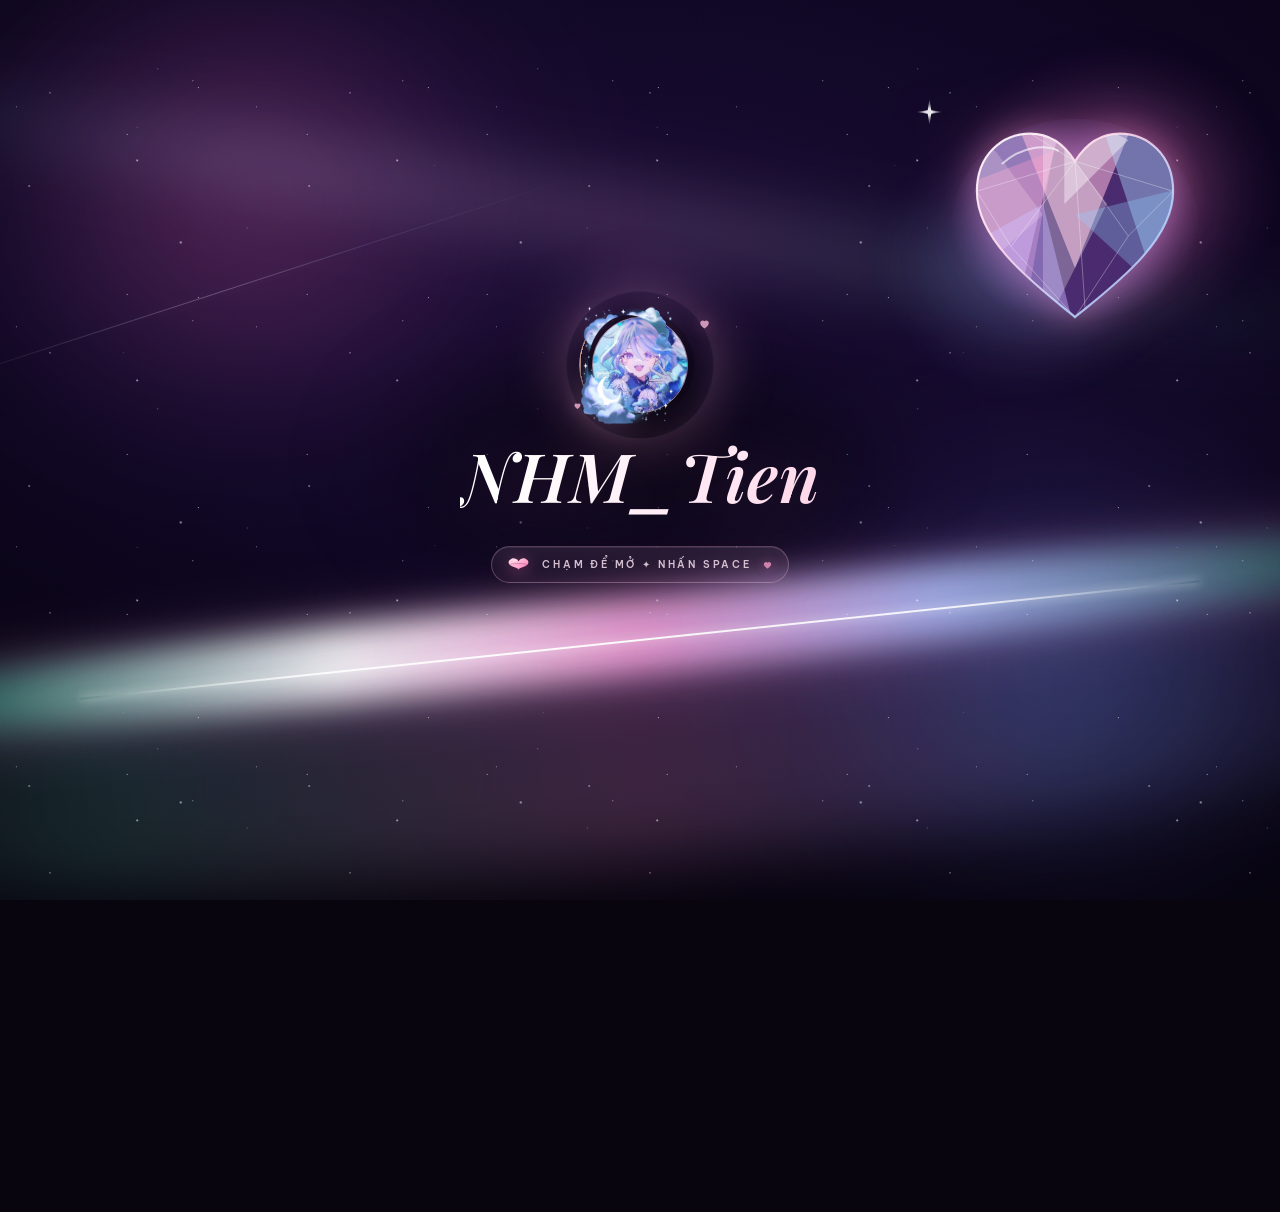
<file: index.html>
<!doctype html>
<html lang="vi">
<head>
  <meta charset="utf-8">
  <meta name="viewport" content="width=device-width, initial-scale=1">
  <title>NHM_Tien ✦ @steph.py</title>
  <meta name="description" content="Hồ sơ cá nhân của NHM_Tien (steph.py) — Discord, TikTok, âm nhạc.">
  <meta name="theme-color" content="#0b0714">
  <meta name="color-scheme" content="dark">
  <meta property="og:type" content="profile">
  <meta property="og:title" content="NHM_Tien ✦ @steph.py">
  <meta property="og:description" content="Im from Việt Nam ✦ Furina main ✦ Honkai: Star Rail">
  <meta property="og:image" content="https://cdn.discordapp.com/banners/1155329135414087700/fb4350fa2532874ffd6b3ccc72c51ac2.png?size=1024">
  <meta name="twitter:card" content="summary_large_image">
  <link rel="icon" href="assets/img/favicon.svg" type="image/svg+xml">
  <link rel="preconnect" href="https://fonts.googleapis.com">
  <link rel="preconnect" href="https://fonts.gstatic.com" crossorigin>
  <link rel="preconnect" href="https://japi.rest" crossorigin>
  <link rel="preconnect" href="https://api.lanyard.rest" crossorigin>
  <link rel="preconnect" href="https://abacus.jasoncameron.dev" crossorigin>
  <link rel="preconnect" href="https://cdn.discordapp.com" crossorigin>
  <link rel="preconnect" href="https://i.ytimg.com" crossorigin>
  <link href="https://fonts.googleapis.com/css2?family=Be+Vietnam+Pro:wght@300;400;500;600;700&family=Playfair+Display:ital,wght@1,500;1,600&display=swap" rel="stylesheet">
  <link rel="stylesheet" href="assets/css/style.css?v=28">
</head>
<body>

  <!-- ornament source -->
  <svg aria-hidden="true" style="position:absolute;width:0;height:0;overflow:hidden">
    <defs>
      <linearGradient id="ornGrad" x1="0" y1="0" x2="1" y2="1">
        <stop offset="0" stop-color="#ffe3f1"/>
        <stop offset=".55" stop-color="#d9c6ff"/>
        <stop offset="1" stop-color="#9fd3ff"/>
      </linearGradient>
      <filter id="ornGlow" x="-60%" y="-60%" width="220%" height="220%">
        <feGaussianBlur stdDeviation="2.2" result="b"/>
        <feMerge><feMergeNode in="b"/><feMergeNode in="SourceGraphic"/></feMerge>
      </filter>
      <g id="rosette">
        <path d="M0-7 C-18-14 -22-40 0-52 C22-40 18-14 0-7 Z"/>
        <path d="M0-7 C-18-14 -22-40 0-52 C22-40 18-14 0-7 Z" transform="rotate(72)"/>
        <path d="M0-7 C-18-14 -22-40 0-52 C22-40 18-14 0-7 Z" transform="rotate(144)"/>
        <path d="M0-7 C-18-14 -22-40 0-52 C22-40 18-14 0-7 Z" transform="rotate(216)"/>
        <path d="M0-7 C-18-14 -22-40 0-52 C22-40 18-14 0-7 Z" transform="rotate(288)"/>
        <g opacity=".85">
          <path d="M0-5 C-12-10 -14-28 0-36 C14-28 12-10 0-5 Z" transform="rotate(36)"/>
          <path d="M0-5 C-12-10 -14-28 0-36 C14-28 12-10 0-5 Z" transform="rotate(108)"/>
          <path d="M0-5 C-12-10 -14-28 0-36 C14-28 12-10 0-5 Z" transform="rotate(180)"/>
          <path d="M0-5 C-12-10 -14-28 0-36 C14-28 12-10 0-5 Z" transform="rotate(252)"/>
          <path d="M0-5 C-12-10 -14-28 0-36 C14-28 12-10 0-5 Z" transform="rotate(324)"/>
        </g>
        <circle r="6.5"/>
        <path d="M0 1c6-1 7-8 1-10-4-1-6 4-2 6" fill="none"/>
      </g>
      <g id="filigree">
        <g filter="url(#ornGlow)" fill="none" stroke="url(#ornGrad)" stroke-linecap="round">
          <g stroke-width="1.1" opacity=".85">
            <path d="M 4 236 C 44 200 24 156 74 140 C 116 126 108 84 142 66 C 168 52 182 30 192 8"/>
            <path d="M 2 176 C 38 164 54 132 46 100 C 41 78 56 54 78 46"/>
            <path d="M 30 240 C 58 214 94 216 114 192 C 132 172 164 178 186 160"/>
            <path d="M 192 8 C 204 22 198 38 186 38 C 177 38 173 30 177 24 C 180 19 187 20 188 26"/>
            <path d="M 2 176 C -4 190 4 202 14 202 C 21 202 24 196 21 191"/>
          </g>
          <g fill="rgba(255,224,242,.06)" stroke-width=".9" opacity=".8">
            <path d="M 46 100 C 30 92 26 76 32 66 C 44 70 52 84 46 100 Z"/>
            <path d="M 60 132 C 58 114 68 100 82 96 C 86 110 76 126 60 132 Z"/>
            <path d="M 98 168 C 96 152 106 138 122 134 C 126 148 116 162 98 168 Z"/>
            <path d="M 118 74 C 112 58 120 44 134 40 C 138 54 132 68 118 74 Z"/>
            <path d="M 150 120 C 164 108 180 110 188 120 C 180 132 164 132 150 120 Z" opacity=".65"/>
            <path d="M 150 44 C 156 30 170 26 180 30 C 176 42 164 48 150 44 Z"/>
            <path d="M 86 206 C 98 196 112 198 118 208 C 110 218 96 216 86 206 Z" opacity=".65"/>
          </g>
          <use href="#rosette" transform="translate(86 92)" stroke-width="1.15" fill="rgba(255,214,236,.045)"/>
          <use href="#rosette" transform="translate(172 46) scale(.55)" stroke-width="2" fill="rgba(255,214,236,.05)"/>
          <use href="#rosette" transform="translate(206 126) scale(.32)" stroke-width="3.2" fill="rgba(255,214,236,.06)"/>
          <g fill="#fff" stroke="none">
            <path d="M150 14 l2 -5 2 5 5 2 -5 2 -2 5 -2 -5 -5 -2 z" opacity=".9"/>
            <path d="M40 60 l1.5 -4 1.5 4 4 1.5 -4 1.5 -1.5 4 -1.5 -4 -4 -1.5 z" opacity=".7"/>
            <path d="M126 150 l1.5 -4 1.5 4 4 1.5 -4 1.5 -1.5 4 -1.5 -4 -4 -1.5 z" opacity=".6"/>
          </g>
        </g>
      </g>
      <linearGradient id="lipGrad" x1="0" y1="0" x2="1" y2="1">
        <stop offset="0" stop-color="#ffe2ef"/>
        <stop offset=".42" stop-color="#ffb4d5"/>
        <stop offset=".74" stop-color="#ff8fc4"/>
        <stop offset="1" stop-color="#cf5f9c"/>
      </linearGradient>
      <symbol id="kissLips" viewBox="0 0 64 40">
        <path d="M32 12.4C28.4 6.9 21.7 4 15.7 6.1 9.7 8.2 6.6 13.7 9.6 18.8 12.3 23.4 19.5 25.8 25.8 27.6 30 28.8 32 32 32 32 32 32 34 28.8 38.2 27.6 44.5 25.8 51.7 23.4 54.4 18.8 57.4 13.7 54.3 8.2 48.3 6.1 42.3 4 35.6 6.9 32 12.4Z" fill="url(#lipGrad)"/>
        <path d="M13.6 19.4C21.6 17 42.4 17 50.4 19.4" fill="none" stroke="rgba(96,26,62,.5)" stroke-width="1.3" stroke-linecap="round"/>
        <ellipse cx="24.6" cy="10.6" rx="6.2" ry="2.5" transform="rotate(-10 24.6 10.6)" fill="rgba(255,255,255,.38)"/>
        <ellipse cx="32.5" cy="25.4" rx="7.4" ry="2" fill="rgba(255,255,255,.16)"/>
      </symbol>
    </defs>
  </svg>

  <div class="bg" aria-hidden="true">
    <div class="bg__banner" id="bgBanner"></div>
    <div class="bg__glow"></div>
    <canvas id="particles"></canvas>
    <div class="bg__noise"></div>
  </div>

  <div class="intro" id="intro" role="dialog" aria-modal="true" aria-label="Màn mở đầu">
    <div class="intro__cosmos" aria-hidden="true">
      <span class="intro__nebula intro__nebula--rose"></span>
      <span class="intro__nebula intro__nebula--blue"></span>
      <span class="intro__stars intro__stars--near"></span>
      <span class="intro__stars intro__stars--far"></span>
      <span class="intro__streak"></span>
    </div>

    <div class="intro__film" id="introFilm" aria-hidden="true">
      <video class="intro__video" id="introOpen" playsinline preload="auto" tabindex="-1" disablepictureinpicture aria-hidden="true"></video>
      <video class="intro__video" id="introLoop" playsinline preload="none" loop tabindex="-1" disablepictureinpicture aria-hidden="true"></video>
      <video class="intro__video" id="introOutro" playsinline preload="none" tabindex="-1" disablepictureinpicture aria-hidden="true"></video>
    </div>
    <div class="intro__veil" aria-hidden="true"></div>

    <div class="intro__aurora" aria-hidden="true">
      <span class="intro__ribbon intro__ribbon--1"></span>
      <span class="intro__ribbon intro__ribbon--2"></span>
      <span class="intro__ribbon intro__ribbon--3"></span>
      <span class="intro__ribbon-core"></span>
    </div>

    <div class="intro__aura" aria-hidden="true">
      <span class="intro__aura-glow"></span>
      <svg class="intro__heart" viewBox="0 0 240 210">
        <defs>
          <clipPath id="heartClip">
            <path d="M120 196C86 168 28 126 28 78 28 44 52 24 78 24 96 24 110 34 120 50 130 34 144 24 162 24 188 24 212 44 212 78 212 126 154 168 120 196Z"/>
          </clipPath>
          <linearGradient id="heartRim" x1="0" y1="0" x2="1" y2="1">
            <stop offset="0" stop-color="#ffffff" stop-opacity=".95"/>
            <stop offset=".4" stop-color="#ffd9ec" stop-opacity=".9"/>
            <stop offset=".72" stop-color="#b9d6ff" stop-opacity=".85"/>
            <stop offset="1" stop-color="#e3ccff" stop-opacity=".9"/>
          </linearGradient>
          <radialGradient id="heartGlow" cx="50%" cy="45%" r="52%">
            <stop offset="0" stop-color="#ff9ed3" stop-opacity=".5"/>
            <stop offset=".6" stop-color="#a58bff" stop-opacity=".18"/>
            <stop offset="1" stop-color="#a58bff" stop-opacity="0"/>
          </radialGradient>
        </defs>
        <ellipse cx="120" cy="110" rx="116" ry="100" fill="url(#heartGlow)"/>
        <g clip-path="url(#heartClip)">
          <rect width="240" height="210" fill="#4a2a6e"/>
          <polygon points="-20,0 110,0 60,210" fill="#d9c6ff" opacity=".5"/>
          <polygon points="60,0 180,0 120,150" fill="#ffb9dd" opacity=".55"/>
          <polygon points="140,0 270,0 210,210" fill="#a8d8ff" opacity=".42"/>
          <polygon points="-30,90 100,40 70,210" fill="#ff9ecb" opacity=".35"/>
          <polygon points="90,10 150,90 90,210" fill="#ffffff" opacity=".28"/>
          <polygon points="0,140 90,90 120,210" fill="#c6b3ff" opacity=".45"/>
          <polygon points="120,100 240,70 240,210" fill="#8fcfff" opacity=".3"/>
          <polygon points="30,20 90,100 10,170" fill="#ffe1f0" opacity=".22"/>
          <polygon points="110,0 170,30 110,90" fill="#ffffff" opacity=".4"/>
          <g fill="none" stroke="rgba(255,255,255,.32)" stroke-width=".9">
            <path d="M120 50 78 24M120 50 60 130M120 50 170 120M120 50 28 78M120 50 212 78M120 50 130 196"/>
            <path d="M60 130 120 196M170 120 120 196M60 130 28 78M170 120 212 78"/>
          </g>
        </g>
        <path d="M120 196C86 168 28 126 28 78 28 44 52 24 78 24 96 24 110 34 120 50 130 34 144 24 162 24 188 24 212 44 212 78 212 126 154 168 120 196Z" fill="none" stroke="url(#heartRim)" stroke-width="2"/>
        <path d="M52 52C70 36 92 34 104 40" stroke="rgba(255,255,255,.62)" stroke-width="2" fill="none" stroke-linecap="round"/>
      </svg>
      <span class="intro__flare"></span>
    </div>

    <div class="intro__inner">
      <div class="intro__seal">
        <span class="intro__seal-ring" aria-hidden="true"></span>
        <img class="intro__avatar" id="introAvatar" src="assets/img/avatar.png" alt="Ảnh đại diện Discord" fetchpriority="high" decoding="async">
        <img class="intro__deco" id="introDeco" src="assets/img/decoration.png" alt="" aria-hidden="true" decoding="async">
        <span class="intro__flirt intro__flirt--a" aria-hidden="true">
          <svg viewBox="0 0 24 24"><path d="M12 21s-8-4.7-8-10a4.7 4.7 0 0 1 8-3 4.7 4.7 0 0 1 8 3c0 5.3-8 10-8 10z"/></svg>
        </span>
        <span class="intro__flirt intro__flirt--b" aria-hidden="true">
          <svg viewBox="0 0 24 24"><path d="M12 21s-8-4.7-8-10a4.7 4.7 0 0 1 8-3 4.7 4.7 0 0 1 8 3c0 5.3-8 10-8 10z"/></svg>
        </span>
        <span class="intro__kissmark" aria-hidden="true"><svg viewBox="0 0 64 40"><use href="#kissLips"/></svg></span>
      </div>
      <h1 class="intro__name" id="introName">NHM_Tien</h1>
      <button class="intro__enter" id="enterBtn" type="button" aria-label="Chạm để mở trang, hoặc nhấn phím space">
        <span class="intro__lips" aria-hidden="true"><svg viewBox="0 0 64 40"><use href="#kissLips"/></svg></span>
        <span class="intro__enter-text">chạm để mở ✦ nhấn space</span>
        <svg class="intro__hart" viewBox="0 0 24 24" aria-hidden="true"><path d="M12 21s-8-4.7-8-10a4.7 4.7 0 0 1 8-3 4.7 4.7 0 0 1 8 3c0 5.3-8 10-8 10z"/></svg>
      </button>
    </div>

    <div class="intro__ring" aria-hidden="true"></div>
    <div class="intro__hearts" aria-hidden="true"></div>
    <div class="intro__flash" aria-hidden="true"></div>
    <div class="intro__grain" aria-hidden="true"></div>
  </div>

  <main class="stage" inert>
    <div class="brand" aria-hidden="true">
      <span class="brand__spark"><svg viewBox="0 0 24 24"><path d="M12 0c.9 6.1 5 10.2 12 12-7 1.8-11.1 5.9-12 12-.9-6.1-5-10.2-12-12C7 10.2 11.1 6.1 12 0z"/></svg></span>
      <span class="brand__word" id="brandWord" data-word="NHM_Tien">NHM_Tien</span>
      <span class="brand__spark brand__spark--sm"><svg viewBox="0 0 24 24"><path d="M12 0c.9 6.1 5 10.2 12 12-7 1.8-11.1 5.9-12 12-.9-6.1-5-10.2-12-12C7 10.2 11.1 6.1 12 0z"/></svg></span>
    </div>
    <article class="card" id="card" aria-label="Hồ sơ của NHM_Tien">
      <div class="card__ornaments" aria-hidden="true">
        <svg class="ornament ornament--tl" viewBox="0 0 240 240"><use href="#filigree"/></svg>
        <svg class="ornament ornament--tr" viewBox="0 0 240 240"><use href="#filigree"/></svg>
        <svg class="ornament ornament--bl" viewBox="0 0 240 240"><use href="#filigree"/></svg>
        <svg class="ornament ornament--br" viewBox="0 0 240 240"><use href="#filigree"/></svg>
      </div>

      <header class="hero">
        <div class="hero__banner">
          <img id="bannerImg" src="assets/img/banner.png" alt="Ảnh bìa Discord" decoding="async">
          <div class="hero__shade"></div>
        </div>
        <div class="hero__body">
          <button class="avatar" id="avatarBtn" type="button" title="Mở hồ sơ Discord" aria-label="Mở hồ sơ Discord">
            <span class="avatar__ring"></span>
            <img class="avatar__img" id="avatarImg" src="assets/img/avatar.png" alt="Avatar Discord" decoding="async">
            <img class="avatar__deco" id="avatarDeco" src="assets/img/decoration.png" alt="" aria-hidden="true" decoding="async">
            <span class="avatar__status" id="statusDot" data-status="unknown" title="Trạng thái Discord"></span>
          </button>
          <div class="identity">
            <div class="identity__row">
              <h1 class="identity__name" id="displayName">NHM_Tien</h1>
              <span class="clan" id="clanChip" title="Clan HSR">
                <img id="clanBadge" src="assets/img/clan.png" alt="">
                <span id="clanTag">HSR</span>
              </span>
            </div>
            <div class="identity__handle">
              <span id="username">@steph.py</span>
              <button class="copy-btn" type="button" data-copy="steph.py" data-copy-user title="Sao chép username" aria-label="Sao chép username">
                <svg viewBox="0 0 24 24" fill="none" stroke="currentColor" stroke-width="1.7" stroke-linecap="round" stroke-linejoin="round"><rect x="9" y="9" width="11" height="11" rx="2.5"/><path d="M15 9V6.5A2.5 2.5 0 0 0 12.5 4h-6A2.5 2.5 0 0 0 4 6.5v6A2.5 2.5 0 0 0 6.5 15H9"/></svg>
              </button>
            </div>
            <div class="identity__meta">
              <span class="meta">He/Him</span>
              <span class="meta-sep" aria-hidden="true">✦</span>
              <span class="meta meta--status" id="statusText" data-status="unknown">Discord</span>
              <span class="badges" id="badgeInline" aria-label="Huy hiệu Discord"></span>
            </div>
          </div>
        </div>
        <p class="hero__bio" id="bio">Im from Việt Nam ✦ Furina main ✦ Honkai: Star Rail</p>
        <div class="stats" role="group" aria-label="Thống kê hồ sơ">
          <span class="stat" title="Lượt xem hồ sơ">
            <svg class="stat__ico" viewBox="0 0 24 24" fill="none" stroke="currentColor" stroke-width="1.7" stroke-linecap="round" stroke-linejoin="round" aria-hidden="true"><path d="M2.2 12S5.8 5.8 12 5.8 21.8 12 21.8 12 18.2 18.2 12 18.2 2.2 12 2.2 12z"/><circle cx="12" cy="12" r="3.1"/></svg>
            <span class="stat__num" id="viewCount">0</span>
            <span class="stat__label">lượt xem</span>
          </span>
          <button class="stat stat--btn" id="starBtn" type="button" title="Thả sao cho hồ sơ" aria-pressed="false">
            <svg class="stat__ico" viewBox="0 0 24 24" fill="none" stroke="currentColor" stroke-width="1.7" stroke-linejoin="round" aria-hidden="true"><path d="M12 3.6l2.6 5.3 5.8.8-4.2 4.1 1 5.8-5.2-2.8-5.2 2.8 1-5.8-4.2-4.1 5.8-.8L12 3.6z"/></svg>
            <span class="stat__num" id="starCount">0</span>
            <span class="stat__label">sao</span>
          </button>
          <button class="stat stat--btn" id="likeBtn" type="button" title="Thả tim cho hồ sơ" aria-pressed="false">
            <svg class="stat__ico" viewBox="0 0 24 24" fill="none" stroke="currentColor" stroke-width="1.7" stroke-linejoin="round" aria-hidden="true"><path d="M12 20.2s-7.5-4.4-7.5-9.3a4.2 4.2 0 0 1 7.5-2.6 4.2 4.2 0 0 1 7.5 2.6c0 4.9-7.5 9.3-7.5 9.3z"/></svg>
            <span class="stat__num" id="likeCount">0</span>
            <span class="stat__label">thích</span>
          </button>
        </div>
      </header>

      <section class="activity" id="activity" hidden aria-label="Hoạt động Discord">
        <img class="activity__art" id="activityArt" src="assets/img/yt.jpg" alt="">
        <div class="activity__meta">
          <small id="activityLabel">Đang nghe Spotify</small>
          <strong id="activitySong">—</strong>
          <span id="activityArtist">—</span>
        </div>
        <span class="activity__eq" aria-hidden="true"><i></i><i></i><i></i></span>
        <div class="activity__bar"><span id="activityProgress"></span></div>
      </section>

      <div class="content">
        <section class="block">
          <h2 class="section-head"><span>Kết nối</span></h2>
          <div class="links">
            <a class="link-row" id="tiktokLink" href="https://www.tiktok.com/@nhmtienn" target="_blank" rel="noopener">
              <span class="link-row__icon link-row__icon--tiktok" aria-hidden="true">
                <svg viewBox="0 0 24 24" fill="currentColor"><path d="M12.53.02C13.84 0 15.14.01 16.44 0c.08 1.53.63 3.09 1.75 4.17 1.12 1.11 2.7 1.62 4.24 1.79v4.03c-1.44-.05-2.89-.35-4.2-.97-.57-.26-1.1-.59-1.62-.93-.01 2.92.01 5.84-.02 8.75-.08 1.4-.54 2.79-1.35 3.94-1.31 1.92-3.58 3.17-5.91 3.21-1.43.08-2.86-.31-4.08-1.03-2.02-1.19-3.44-3.37-3.65-5.71-.02-.5-.03-1-.01-1.49.18-1.9 1.12-3.72 2.58-4.96 1.66-1.44 3.98-2.13 6.15-1.72.02 1.48-.04 2.96-.04 4.44-.99-.32-2.15-.23-3.02.37-.63.41-1.11 1.04-1.36 1.75-.21.51-.15 1.07-.14 1.61.24 1.64 1.82 3.02 3.5 2.87 1.12-.01 2.19-.66 2.77-1.61.19-.33.4-.67.41-1.06.1-1.79.06-3.57.07-5.36.01-4.03-.01-8.05.02-12.07z"/></svg>
              </span>
              <span class="link-row__text"><strong>TikTok</strong><small>@nhmtienn</small></span>
              <span class="link-row__go" aria-hidden="true"><svg viewBox="0 0 24 24" fill="none" stroke="currentColor" stroke-width="1.8" stroke-linecap="round" stroke-linejoin="round"><path d="M9 6l6 6-6 6"/></svg></span>
            </a>

            <a class="link-row" id="facebookLink" href="https://www.facebook.com/nguyen.huu.minh.tien.2025" target="_blank" rel="noopener">
              <span class="link-row__icon link-row__icon--facebook" aria-hidden="true">
                <svg viewBox="0 0 24 24" fill="currentColor"><path d="M24 12.07C24 5.4 18.63 0 12 0S0 5.4 0 12.07C0 18.1 4.39 23.1 10.13 24v-8.44H7.08v-3.49h3.05V9.41c0-3.02 1.79-4.69 4.53-4.69 1.31 0 2.68.24 2.68.24v2.97h-1.51c-1.49 0-1.96.93-1.96 1.89v2.25h3.33l-.53 3.49h-2.8V24C19.61 23.1 24 18.1 24 12.07z"/></svg>
              </span>
              <span class="link-row__text"><strong>Facebook</strong><small id="facebookMeta">Nguyễn Hữu Minh Tiến</small></span>
              <span class="link-row__go" aria-hidden="true"><svg viewBox="0 0 24 24" fill="none" stroke="currentColor" stroke-width="1.8" stroke-linecap="round" stroke-linejoin="round"><path d="M9 6l6 6-6 6"/></svg></span>
            </a>

            <a class="link-row" id="serverLink" href="https://discord.gg/qBbXAeb4q" target="_blank" rel="noopener">
              <span class="link-row__icon link-row__icon--discord" aria-hidden="true">
                <svg viewBox="0 0 24 24" fill="currentColor"><path d="M20.317 4.369a19.79 19.79 0 0 0-4.885-1.515.074.074 0 0 0-.079.037c-.21.375-.444.864-.608 1.25a18.27 18.27 0 0 0-5.487 0 12.64 12.64 0 0 0-.617-1.25.077.077 0 0 0-.079-.037A19.736 19.736 0 0 0 3.677 4.37a.07.07 0 0 0-.032.027C.533 9.046-.32 13.58.099 18.057a.082.082 0 0 0 .031.057 19.9 19.9 0 0 0 5.993 3.03.078.078 0 0 0 .084-.028c.462-.63.874-1.295 1.226-1.994a.076.076 0 0 0-.041-.106 13.107 13.107 0 0 1-1.872-.892.077.077 0 0 1-.008-.128c.126-.094.252-.192.372-.291a.074.074 0 0 1 .077-.01c3.928 1.793 8.18 1.793 12.062 0a.074.074 0 0 1 .078.009c.12.099.246.198.373.292a.077.077 0 0 1-.006.127 12.299 12.299 0 0 1-1.873.891.077.077 0 0 0-.041.107c.36.698.772 1.362 1.225 1.993a.076.076 0 0 0 .084.028 19.839 19.839 0 0 0 6.002-3.03.077.077 0 0 0 .032-.054c.5-5.177-.838-9.674-3.549-13.66a.061.061 0 0 0-.031-.03zM8.02 15.33c-1.183 0-2.157-1.085-2.157-2.419 0-1.333.956-2.419 2.157-2.419 1.21 0 2.176 1.096 2.157 2.42 0 1.333-.956 2.418-2.157 2.418zm7.975 0c-1.183 0-2.157-1.085-2.157-2.419 0-1.333.955-2.419 2.157-2.419 1.21 0 2.176 1.096 2.157 2.42 0 1.333-.946 2.418-2.157 2.418z"/></svg>
              </span>
              <span class="link-row__text"><strong>Máy chủ Discord</strong><small id="serverMeta">MinhTien · tham gia ngay</small></span>
              <span class="link-row__go" aria-hidden="true"><svg viewBox="0 0 24 24" fill="none" stroke="currentColor" stroke-width="1.8" stroke-linecap="round" stroke-linejoin="round"><path d="M9 6l6 6-6 6"/></svg></span>
            </a>

            <a class="link-row" id="contactLink" href="https://discord.com/users/1155329135414087700" target="_blank" rel="noopener">
              <span class="link-row__icon link-row__icon--contact" aria-hidden="true">
                <svg viewBox="0 0 24 24" fill="none" stroke="currentColor" stroke-width="1.7" stroke-linecap="round" stroke-linejoin="round"><path d="M22 2 11 13"/><path d="M22 2 15 22l-4-9-9-4 20-7z"/></svg>
              </span>
              <span class="link-row__text"><strong>Contact me</strong><small><span id="copyUser">steph.py</span> · nhắn tin Discord</small></span>
              <span class="link-row__go" aria-hidden="true"><svg viewBox="0 0 24 24" fill="none" stroke="currentColor" stroke-width="1.8" stroke-linecap="round" stroke-linejoin="round"><path d="M9 6l6 6-6 6"/></svg></span>
            </a>
          </div>
        </section>

        <section class="block">
          <h2 class="section-head"><span>Âm nhạc</span></h2>
          <div class="music" id="music">
            <div class="music__disc"><img id="trackArt" src="assets/img/yt.jpg" alt="Bìa bài hát" loading="lazy" decoding="async"></div>
            <div class="music__meta">
              <small>YouTube · <span id="musicState">Sẵn sàng</span></small>
              <strong id="trackTitle">SƠN THUỶ TRÙNG MÂY (VIETZ × WI. Remix)</strong>
              <span id="trackArtist">JENA, ANH RỒNG, THƯƠNG VÕ, MÂY BAE</span>
            </div>
            <button class="music__play" id="playBtn" type="button" aria-label="Phát nhạc">
              <svg class="ico-play" viewBox="0 0 24 24"><path d="M8.5 5.8v12.4L19 12 8.5 5.8z"/></svg>
              <svg class="ico-pause" viewBox="0 0 24 24"><rect x="7" y="5" width="3.6" height="14" rx="1.2"/><rect x="13.4" y="5" width="3.6" height="14" rx="1.2"/></svg>
            </button>
            <div class="music__foot">
              <div class="music__bar" id="musicBar" role="slider" aria-label="Tiến trình bài hát" aria-valuemin="0" aria-valuemax="100" aria-valuenow="0">
                <span id="musicFill"></span>
              </div>
              <div class="music__line">
                <span id="timeNow">0:00</span>
                <div class="music__vol">
                  <svg viewBox="0 0 24 24"><path d="M4 10v4h3l4 3.2V6.8L7 10H4z"/><path d="M15 9.4a4.2 4.2 0 0 1 0 5.2M17.6 6.8a8 8 0 0 1 0 10.4"/></svg>
                  <input id="volume" type="range" min="0" max="100" value="35" aria-label="Âm lượng">
                </div>
                <span id="timeEnd">0:00</span>
              </div>
            </div>
          </div>
        </section>

        <section class="block">
          <h2 class="section-head"><span>Huy hiệu</span></h2>
          <div class="chips" id="badgeList"></div>
        </section>
      </div>

      <footer class="card__footer">
        <span>© <span id="year">2026</span> <strong>NHM_Tien</strong></span>
        <span class="foot-dot" aria-hidden="true">✦</span>
        <a href="https://discord.gg/qBbXAeb4q" target="_blank" rel="noopener">discord.gg/qBbXAeb4q</a>
      </footer>
    </article>

    <p class="stage__foot">made with <span>♥</span> · đồng bộ tự động với Discord</p>
  </main>

  <canvas id="sparkles" aria-hidden="true"></canvas>
  <div class="toast" id="toast" role="status" aria-live="polite"></div>
  <div class="yt" aria-hidden="true"><div id="ytPlayer"></div></div>

  <noscript><p class="noscript">Bật JavaScript để xem hồ sơ và đồng bộ Discord.</p></noscript>

  <script src="assets/js/config.js?v=28"></script>
  <script src="assets/js/app.js?v=28"></script>
</body>
</html>
</file>
<file: assets/css/style.css>
/* ============================================================
   NHM_Tien — profile
   ============================================================ */

:root{
  --ink:#f7f1ff;
  --muted:rgba(228,215,252,.72);
  --faint:rgba(221,207,248,.46);
  --line:rgba(233,216,255,.12);
  --rose:#ffd3e7;
  --rose-deep:#ff9ecb;
  --violet:#b7a6ff;
  --blue:#9fd8ff;
  --card-1:rgba(35,20,60,.955);
  --card-2:rgba(15,8,27,.975);
  --radius:30px;
  --banner:url("../img/banner.png");
  --ease:cubic-bezier(.22,.61,.36,1);
}

*,*::before,*::after{box-sizing:border-box}

html,body{margin:0}
body{
  min-height:100vh;
  background:#08050f;
  color:var(--ink);
  font-family:"Be Vietnam Pro",system-ui,-apple-system,"Segoe UI",Roboto,sans-serif;
  font-size:15px;
  line-height:1.55;
  -webkit-font-smoothing:antialiased;
  text-rendering:optimizeLegibility;
  overflow-x:hidden;
}
body:not(.entered){overflow:hidden}
h1,h2,p{margin:0}
a{color:inherit}
button{font:inherit;color:inherit}
img{max-width:100%}
::selection{background:rgba(255,158,203,.32);color:#fff}

/* chạm/bấm phản hồi ngay, không có viền xanh hay delay 300ms trên mobile */
button,a,.intro,.stat,.link-row,.music__play{
  -webkit-tap-highlight-color:transparent;
  touch-action:manipulation;
}

:focus-visible{outline:2px solid var(--rose);outline-offset:3px;border-radius:8px}

/* ---------------- background ---------------- */

.bg{position:fixed;inset:0;z-index:0;overflow:hidden;background:#08050f}
.bg__banner{
  position:absolute;inset:-12%;
  background-image:var(--banner);
  background-size:cover;
  background-position:center 30%;
  filter:blur(72px) saturate(1.4) brightness(.48);
  transform:scale(1.18);
  opacity:.6;
}
.bg__glow{
  position:absolute;inset:0;
  background:
    radial-gradient(900px 620px at 12% -4%, rgba(124,77,255,.34), transparent 62%),
    radial-gradient(760px 520px at 92% 96%, rgba(255,105,180,.17), transparent 62%),
    radial-gradient(620px 420px at 84% 6%, rgba(88,180,255,.13), transparent 70%),
    linear-gradient(180deg, rgba(8,5,15,.25), rgba(8,5,15,.8) 62%, #08050f 100%);
}
.bg__noise{
  position:absolute;inset:0;pointer-events:none;opacity:.055;mix-blend-mode:overlay;
  background-image:url("data:image/svg+xml,%3Csvg xmlns='http://www.w3.org/2000/svg' width='240' height='240'%3E%3Cfilter id='n'%3E%3CfeTurbulence type='fractalNoise' baseFrequency='0.9' numOctaves='2'/%3E%3C/filter%3E%3Crect width='240' height='240' filter='url(%23n)' opacity='0.55'/%3E%3C/svg%3E");
}
#particles{position:absolute;inset:0;width:100%;height:100%;display:block}

#sparkles{position:fixed;inset:0;z-index:70;pointer-events:none;width:100%;height:100%}

/* ---------------- intro: mở màn (Cyrene ult) ---------------- */

.intro{
  position:fixed;inset:0;z-index:90;
  display:grid;place-items:center;
  padding:28px;
  overflow:hidden;
  cursor:pointer;
  isolation:isolate;
  background:#07030f;
  transition:opacity .65s var(--ease), visibility .65s;
  /* chạm giữ trên điện thoại không được bôi đen cả khung */
  -webkit-user-select:none;user-select:none;
  -webkit-touch-callout:none;
}
.intro.is-hidden{opacity:0;visibility:hidden;pointer-events:none}

.intro__film{
  --film-pos:50%;
  position:absolute;inset:0;z-index:1;overflow:hidden;pointer-events:none;
  background:#04010a;opacity:0;transition:opacity .9s ease;
}
.intro.is-film .intro__film{opacity:1}
.intro__video{
  position:absolute;inset:0;width:100%;height:100%;
  object-fit:cover;object-position:var(--film-pos) center;
  /* Không fade: JS chỉ đổi lớp sau khi khung đầu đã vẽ, nên đổi tức thì là mượt nhất.
     Fade 300ms sẽ phủ mờ đúng lúc clip bắt đầu chạy → trông như mất đoạn đầu. */
  opacity:0;
}
/* Vào clip mới: hiện ngay (không fade) vì JS chỉ gắn .is-active sau khi khung đầu đã vẽ.
   Nếu để transition, lớp fade sẽ phủ lên đúng lúc clip bắt đầu chạy → mất đoạn đầu. */
.intro__video.is-active{opacity:1}

/* Màn hình dọc: clip 9:16 phủ kín khung, không cắt mất nhân vật. */
@media (orientation:portrait){
  .intro__video{object-position:50% 50%}
  .intro__film{--film-pos:50%}
}

.intro__veil{
  position:absolute;inset:0;z-index:2;pointer-events:none;
  opacity:0;transition:opacity .8s ease;
  background:
    linear-gradient(180deg, rgba(5,2,13,.78), rgba(5,2,13,.24) 18%, transparent 32%),
    linear-gradient(180deg, transparent 34%, rgba(5,2,13,.48) 64%, rgba(5,2,13,.9) 92%);
}
.intro.is-film .intro__veil{opacity:1}
.intro.is-film.is-playing .intro__veil{opacity:.8}
.intro.is-film .intro__aurora,
.intro.is-film .intro__aura,
.intro.is-film .intro__ring{display:none}
.intro.is-film .intro__inner{align-self:end;padding-bottom:clamp(30px,7vh,74px)}
.intro.is-film .intro__seal{width:78px;height:78px;margin-bottom:20px}
.intro.is-film .intro__name{font-size:clamp(38px,6.4vw,58px)}
.intro.is-film .intro__enter{margin-top:22px}
.intro.is-film .intro__hearts .hart{top:82%}
/* lớp trang trí nặng vô hình sau video: tắt để video 1080p60 không rớt khung */
.intro.is-film .intro__cosmos,
.intro.is-film .intro__grain,
.intro.is-film .intro__inner::before{display:none}
/* Trang hồ sơ nằm sau lớp video đục hoàn toàn trong suốt đoạn outro, nên mọi thứ
   nó vẽ đều vô hình — nhưng vẫn ngốn GPU: animation cardIn và bóng đổ lớn của .card
   làm clip cuối rơi khung. Ẩn khỏi khâu vẽ cho tới lúc intro bắt đầu mờ đi; lúc đó
   người xem mới thấy trang nên không ai nhận ra. */
body.film-live .stage{visibility:hidden}
.intro.is-film .intro__seal{animation:introRiseLite .9s var(--ease) .05s backwards}
.intro.is-film .intro__name{animation:introRiseLite 1.1s var(--ease) .15s backwards}
.intro.is-film .intro__enter{animation:introRiseLite 1s var(--ease) .3s backwards}

.intro__cosmos{
  position:absolute;inset:0;z-index:0;overflow:hidden;
  background:radial-gradient(90% 70% at 50% 30%, #1b0c35 0%, #0e0622 52%, #05020d 100%);
  transition:opacity 1s ease;
}
.intro__nebula{
  position:absolute;border-radius:50%;
  filter:blur(64px);opacity:.6;mix-blend-mode:screen;
  will-change:transform;
}
.intro__nebula--rose{
  left:-14%;top:-18%;width:66vw;height:56vw;
  background:radial-gradient(50% 50% at 50% 50%, rgba(255,110,190,.5), rgba(150,60,170,.16) 55%, transparent 75%);
  animation:nebulaDrift 18s ease-in-out infinite alternate;
}
.intro__nebula--blue{
  right:-18%;bottom:-16%;width:70vw;height:60vw;
  background:radial-gradient(50% 50% at 50% 50%, rgba(108,132,255,.42), rgba(64,42,150,.14) 55%, transparent 74%);
  animation:nebulaDrift 22s ease-in-out 2s infinite alternate-reverse;
}
.intro__stars{
  position:absolute;inset:-12%;pointer-events:none;mix-blend-mode:screen;
}
.intro__stars--near{
  opacity:.75;
  background-image:
    radial-gradient(1.5px 1.5px at 12% 22%, rgba(255,255,255,.95), transparent 100%),
    radial-gradient(1px 1px at 34% 14%, rgba(255,224,244,.85), transparent 100%),
    radial-gradient(1.8px 1.8px at 72% 18%, rgba(214,228,255,.9), transparent 100%),
    radial-gradient(1px 1px at 88% 36%, rgba(255,238,248,.8), transparent 100%),
    radial-gradient(1.2px 1.2px at 58% 8%, rgba(255,214,238,.75), transparent 100%),
    radial-gradient(1px 1px at 8% 62%, rgba(226,232,255,.7), transparent 100%),
    radial-gradient(1.5px 1.5px at 94% 68%, rgba(255,226,244,.8), transparent 100%),
    radial-gradient(1px 1px at 46% 84%, rgba(235,235,255,.6), transparent 100%);
  background-size:260px 220px, 180px 160px, 340px 280px, 230px 210px, 300px 260px, 210px 240px, 280px 300px, 240px 220px;
  background-position:0 0, 40px 60px, 90px 20px, 150px 120px, 30px 180px, 120px 40px, 200px 90px, 60px 30px;
  animation:starTwinkle 7s ease-in-out infinite alternate;
}
.intro__stars--far{
  opacity:.4;
  background-image:
    radial-gradient(1px 1px at 18% 12%, rgba(200,220,255,.8), transparent 100%),
    radial-gradient(.8px .8px at 66% 28%, rgba(255,255,255,.7), transparent 100%),
    radial-gradient(1.2px 1.2px at 82% 52%, rgba(255,210,240,.7), transparent 100%),
    radial-gradient(.8px .8px at 28% 72%, rgba(255,255,255,.55), transparent 100%),
    radial-gradient(1px 1px at 56% 56%, rgba(220,230,255,.6), transparent 100%);
  background-size:340px 300px, 420px 360px, 380px 340px, 460px 380px, 520px 420px;
  animation:starsDrift 100s linear infinite;
}
.intro__streak{
  position:absolute;left:-8%;top:20%;width:52%;height:1px;transform-origin:right center;
  background:linear-gradient(90deg, transparent, rgba(255,255,255,.55) 45%, rgba(180,220,255,.25) 70%, transparent);
  rotate:-18deg;
  filter:drop-shadow(0 0 6px rgba(190,220,255,.5));
  opacity:.45;
  animation:streak 9s ease-in-out infinite;
}

.intro__aurora{
  position:absolute;inset:0;z-index:2;pointer-events:none;overflow:hidden;
  mix-blend-mode:screen;
  transition:opacity 1s ease;
}
.intro__ribbon{
  position:absolute;border-radius:50%;
  filter:blur(16px);
  will-change:transform;
  transition:opacity .6s, filter .6s;
}
.intro__ribbon--1{
  left:-24%;top:66%;width:148%;height:78px;rotate:-6deg;
  background:linear-gradient(90deg,transparent 3%,rgba(107,255,218,.35) 15%,rgba(255,255,255,.92) 34%,rgba(255,169,224,.88) 50%,rgba(168,190,255,.82) 66%,rgba(126,255,225,.32) 83%,transparent 97%);
  box-shadow:0 0 50px rgba(255,150,215,.35);
  animation:ribbonDrift 11s ease-in-out infinite alternate;
}
.intro__ribbon--2{
  left:-32%;top:70%;width:164%;height:230px;rotate:-5deg;
  filter:blur(32px);opacity:.55;
  background:linear-gradient(90deg,transparent 8%,rgba(120,255,220,.25) 24%,rgba(255,148,215,.38) 50%,rgba(130,160,255,.3) 70%,transparent 92%);
  animation:ribbonDrift 15s ease-in-out 1s infinite alternate-reverse;
}
.intro__ribbon--3{
  left:-24%;top:19%;width:140%;height:86px;rotate:9deg;
  filter:blur(26px);opacity:.32;
  background:linear-gradient(90deg,transparent 5%,rgba(170,200,255,.38) 30%,rgba(255,180,225,.42) 52%,rgba(130,255,220,.3) 72%,transparent 95%);
  animation:ribbonDrift 19s ease-in-out 2s infinite alternate;
}
.intro__ribbon-core{
  position:absolute;left:6%;top:71%;width:88%;height:1.5px;border-radius:2px;
  rotate:-6deg;
  background:linear-gradient(90deg,transparent, rgba(255,255,255,.85) 20%, #fff 50%, rgba(255,255,255,.85) 80%, transparent);
  box-shadow:0 0 10px rgba(255,255,255,.8), 0 0 30px rgba(255,160,220,.5), 0 0 60px rgba(140,190,255,.35);
  animation:ribbonDrift 11s ease-in-out infinite alternate;
}

.intro__aura{
  position:absolute;z-index:3;top:12%;right:6%;
  width:clamp(150px,20vw,270px);
  pointer-events:none;
  filter:drop-shadow(0 0 30px rgba(255,130,205,.32));
  animation:heartFloat 8s ease-in-out infinite;
  transition:opacity 1s ease, filter .6s ease;
}
.intro__aura-glow{
  position:absolute;inset:-34%;border-radius:50%;
  background:
    radial-gradient(50% 50% at 60% 42%, rgba(255,120,195,.4), transparent 68%),
    radial-gradient(45% 45% at 38% 62%, rgba(120,160,255,.3), transparent 70%);
  filter:blur(26px);opacity:.85;
}
.intro__heart{
  position:relative;display:block;width:100%;height:auto;
  filter:drop-shadow(0 0 16px rgba(255,160,215,.35));
}
.intro__flare{
  position:absolute;left:-12%;top:-4%;width:26px;height:26px;
  background:radial-gradient(circle, #fff 0 16%, rgba(255,255,255,.45) 38%, transparent 70%);
  clip-path:polygon(50% 0,57% 43%,100% 50%,57% 57%,50% 100%,43% 57%,0 50%,43% 43%);
  filter:drop-shadow(0 0 10px rgba(255,255,255,.9));
  opacity:.9;
  animation:flare 4.5s ease-in-out infinite;
}

.intro__inner{
  position:relative;z-index:5;
  display:flex;flex-direction:column;align-items:center;
  text-align:center;max-width:560px;width:100%;
}
.intro__inner::before{
  content:"";position:absolute;z-index:-1;inset:-80px -120px;pointer-events:none;
  background:radial-gradient(50% 48% at 50% 52%, rgba(5,2,12,.72), rgba(5,2,12,.35) 48%, transparent 76%);
  filter:blur(34px);
}
.intro__seal{
  position:relative;width:96px;height:96px;margin-bottom:26px;
  animation:introRise .9s var(--ease) .05s backwards;
}
.intro__seal::after{
  content:"";position:absolute;inset:-26px;border-radius:50%;pointer-events:none;
  border:1px solid rgba(255,220,240,.1);
  box-shadow:0 0 60px rgba(255,170,215,.35), inset 0 0 40px rgba(255,170,215,.14);
  animation:haloPulse 6s ease-in-out infinite;
}
.intro__seal-ring{
  position:absolute;inset:-13px;border-radius:50%;pointer-events:none;opacity:.8;
  background:conic-gradient(from 0deg, transparent 0 62%, rgba(255,214,180,.9) 78%, transparent 92%);
  -webkit-mask:radial-gradient(farthest-side, transparent calc(100% - 1.5px), #000 0);
  mask:radial-gradient(farthest-side, transparent calc(100% - 1.5px), #000 0);
  animation:spin 12s linear infinite;
}
.intro__avatar{
  width:100%;height:100%;border-radius:50%;object-fit:cover;
  border:1px solid rgba(255,226,244,.55);
  box-shadow:0 24px 60px rgba(0,0,0,.65), 0 0 0 6px rgba(10,4,20,.55);
}
.intro__deco{
  position:absolute;inset:-13%;width:126%;height:126%;pointer-events:none;
  filter:drop-shadow(0 0 14px rgba(255,190,230,.25));
}
.intro__name{
  margin:0;
  font-family:"Playfair Display",Georgia,serif;
  font-style:italic;font-weight:600;
  font-size:clamp(44px,9vw,68px);
  line-height:1.05;letter-spacing:.01em;
  padding-bottom:.08em;
  background:linear-gradient(108deg,#fff 6%,#ffe2f0 38%,#ffc2de 58%,#c9d8ff 92%);
  background-size:220% 100%;
  -webkit-background-clip:text;background-clip:text;color:transparent;
  filter:drop-shadow(0 10px 34px rgba(255,158,203,.22));
  animation:introRise 1.1s var(--ease) .22s backwards, nameSheen 9s ease-in-out 1.4s infinite;
}
.intro__enter{
  position:relative;overflow:hidden;
  margin-top:30px;
  display:inline-flex;align-items:center;gap:10px;
  padding:9px 15px 9px 13px;
  border-radius:999px;
  border:1px solid rgba(255,196,225,.26);
  background:linear-gradient(180deg, rgba(255,205,232,.1), rgba(255,160,208,.035));
  box-shadow:0 12px 34px -18px rgba(255,120,185,.5), inset 0 1px 0 rgba(255,255,255,.08);
  color:rgba(255,232,246,.8);
  font-size:10px;font-weight:600;letter-spacing:.28em;text-transform:uppercase;
  cursor:pointer;
  transition:color .35s, transform .45s var(--ease), border-color .35s, background .35s, box-shadow .35s;
  animation:introRise 1s var(--ease) .45s backwards;
}
.intro__enter::after{
  content:"";position:absolute;inset:0;pointer-events:none;
  background:linear-gradient(110deg,transparent 30%,rgba(255,255,255,.16) 48%,transparent 66%);
  transform:translateX(-130%);
  transition:transform .7s var(--ease);
}
.intro__enter:hover,.intro__enter:focus-visible{
  color:#fff;transform:translateY(-2px);
  border-color:rgba(255,190,222,.5);
  background:linear-gradient(180deg, rgba(255,205,232,.16), rgba(255,160,208,.06));
  box-shadow:0 16px 42px -18px rgba(255,120,185,.75), 0 0 22px -6px rgba(255,158,203,.35), inset 0 1px 0 rgba(255,255,255,.12);
}
.intro__enter:hover::after,.intro__enter:focus-visible::after{transform:translateX(130%)}
.intro__enter:active{transform:translateY(0) scale(.965);transition-duration:.09s}
.intro__lips{
  display:grid;place-items:center;width:27px;height:17px;flex:none;
  filter:drop-shadow(0 2px 8px rgba(255,120,180,.45));
  transition:transform .4s var(--ease);
}
.intro__lips svg{display:block;width:100%;height:100%}
.intro__enter:hover .intro__lips{transform:scale(1.12) rotate(-4deg)}
.intro__enter-text{line-height:1;padding-top:1px}
.intro__hart{
  width:11px;height:11px;flex:none;fill:var(--rose-deep);opacity:.75;
  filter:drop-shadow(0 0 6px rgba(255,140,196,.5));
  animation:hartBeat 2.8s ease-in-out infinite;
}
.intro__flirt{
  position:absolute;z-index:2;pointer-events:none;
  color:rgba(255,190,222,.75);
  filter:drop-shadow(0 0 8px rgba(255,130,190,.5));
}
.intro__flirt svg{display:block;width:100%;height:100%;fill:currentColor}
.intro__flirt--a{width:13px;height:13px;right:-23px;top:0;animation:flirtFloat 5.4s ease-in-out infinite}
.intro__flirt--b{width:9px;height:9px;left:-19px;bottom:3px;animation:flirtFloat 6.6s ease-in-out 1.2s infinite reverse}

.intro__ring{
  position:absolute;left:50%;top:45%;z-index:5;pointer-events:none;
  width:min(430px,82vw);aspect-ratio:1;border-radius:50%;
  border:1px solid rgba(255,190,222,.55);
  box-shadow:0 0 40px rgba(255,120,185,.18), inset 0 0 40px rgba(255,120,185,.12);
  transform:translate(-50%,-50%) scale(.2);opacity:0;
}
.intro__ring::after{
  content:"";position:absolute;inset:-14px;border-radius:inherit;
  border:1px solid rgba(255,214,236,.28);
}
.intro.is-kissing .intro__ring{animation:kissRing 1.4s var(--ease) forwards}
.intro.is-kissing .intro__ring::after{animation:kissRing 1.4s var(--ease) .14s forwards}

.intro__kissmark{
  position:absolute;left:71%;top:60%;z-index:6;pointer-events:none;
  width:92%;
  transform:translate(-50%,-50%) rotate(-12deg) scale(.7);
  opacity:0;
  filter:drop-shadow(0 0 18px rgba(255,120,185,.5));
}
.intro__kissmark svg{display:block;width:100%;height:auto}
.intro.is-kissing .intro__kissmark{animation:kissStamp 2.2s var(--ease) forwards}

.intro__hearts{position:absolute;inset:0;z-index:4;pointer-events:none;overflow:hidden}
.intro__hearts .hart{
  position:absolute;left:50%;top:62%;
  width:12px;height:12px;
  background:hsl(var(--hue,330) 88% 78%);
  opacity:0;
  filter:drop-shadow(0 0 8px rgba(255,150,205,.55));
  animation:hartFly var(--dur,1.2s) var(--ease) var(--delay,0s) forwards;
}
.intro__hearts .hart::before,
.intro__hearts .hart::after{
  content:"";position:absolute;width:100%;height:100%;border-radius:50%;
  background:inherit;
}
.intro__hearts .hart::before{top:-50%;left:0}
.intro__hearts .hart::after{top:0;left:50%}

.intro__flash{
  position:absolute;inset:0;z-index:6;pointer-events:none;opacity:0;
  background:radial-gradient(60% 60% at 50% 45%, rgba(255,244,250,.85), rgba(255,214,238,.35) 40%, transparent 72%);
}
.intro__grain{
  position:absolute;inset:0;z-index:7;pointer-events:none;opacity:.06;mix-blend-mode:overlay;
  background-image:url("data:image/svg+xml,%3Csvg xmlns='http://www.w3.org/2000/svg' width='240' height='240'%3E%3Cfilter id='n'%3E%3CfeTurbulence type='fractalNoise' baseFrequency='0.9' numOctaves='2'/%3E%3C/filter%3E%3Crect width='240' height='240' filter='url(%23n)' opacity='0.55'/%3E%3C/svg%3E");
}

.intro.is-kissing .intro__heart{animation:heartKiss 1.25s var(--ease) forwards}
.intro.is-kissing .intro__flash{animation:introFlash 1.2s ease-out forwards}
.intro.is-kissing .intro__aura{filter:drop-shadow(0 0 60px rgba(255,130,205,.65))}
.intro.is-kissing .intro__ribbon{opacity:1;filter:blur(12px) brightness(1.35)}
.intro.is-kissing .intro__ribbon--2{opacity:.75;filter:blur(26px) brightness(1.3)}
.intro.is-kissing .intro__ribbon--3{opacity:.5;filter:blur(22px) brightness(1.2)}
.intro.is-kissing .intro__ribbon-core{box-shadow:0 0 16px rgba(255,255,255,.95), 0 0 44px rgba(255,160,220,.6), 0 0 90px rgba(140,190,255,.45)}

.intro.is-opening{cursor:default}
.intro.is-opening .intro__inner{
  opacity:0;transform:translateY(-18px) scale(1.06);filter:blur(10px);
  transition:opacity .6s ease, transform .9s var(--ease), filter .9s ease;
}
.intro.is-opening .intro__cosmos{opacity:.4}
.intro.is-opening .intro__aurora{opacity:.35}
.intro.is-opening .intro__aura{opacity:.25}
.intro.is-outro .intro__enter{pointer-events:none;opacity:.72}

@media (max-width:640px){
  .intro{padding:20px}
  .intro__aura{top:6%;right:2%;width:116px}
  .intro__flare{width:18px;height:18px}
  .intro__nebula{filter:blur(42px)}
  .intro__ribbon--1{height:56px;filter:blur(13px)}
  .intro__ribbon--2{height:170px;filter:blur(26px)}
  .intro__ribbon--3{height:64px;filter:blur(20px)}
  .intro__ribbon-core{top:71%}
  .intro__seal{width:82px;height:82px;margin-bottom:22px}
  .intro__name{font-size:clamp(40px,12vw,54px)}
  .intro__enter{margin-top:24px;gap:9px;padding:8px 13px 8px 11px;font-size:9px;letter-spacing:.24em}
  .intro__lips{width:24px;height:15px}
  .intro__film{--film-pos:32%}
  .intro.is-film .intro__inner{padding-bottom:clamp(22px,5vh,42px)}
  .intro.is-film .intro__seal{width:64px;height:64px;margin-bottom:14px}
  .intro.is-film .intro__name{font-size:clamp(32px,10vw,44px)}
  .intro.is-film .intro__enter{margin-top:18px}
}
@media (max-width:390px){
  .intro__seal{width:72px;height:72px}
  .intro__name{font-size:clamp(36px,12vw,46px)}
  .intro__enter{font-size:8.5px;letter-spacing:.2em}
  .intro__aura{width:104px;top:6%}
}

@media (prefers-reduced-motion: reduce){
  .intro__nebula,.intro__stars,.intro__streak,.intro__ribbon,.intro__ribbon-core,
  .intro__aura,.intro__flare,.intro__hart,.intro__flirt,
  .intro__seal,.intro__seal::after,.intro__seal-ring,.intro__name,.intro__enter{
    animation:none!important;
  }
}

/* ---------------- stage & card ---------------- */

.stage{
  position:relative;z-index:2;
  min-height:100vh;
  display:flex;flex-direction:column;align-items:center;justify-content:center;
  padding:52px 22px 34px;gap:16px;
  perspective:1500px;
  perspective-origin:50% 44%;
}

/* logo chữ kim loại phía trên bảng (kiểu verrni.fun) */
.brand{
  position:relative;
  display:flex;align-items:center;justify-content:center;gap:10px;
  margin-bottom:-2px;
  pointer-events:none;
  isolation:isolate;
  opacity:0;transform:translateY(10px);
  transition:opacity .9s var(--ease), transform .9s var(--ease);
}
body.stage-in .brand{opacity:1;transform:none;transition-delay:.75s}
.brand__word{
  position:relative;
  font-family:"Be Vietnam Pro",system-ui,sans-serif;
  font-size:clamp(28px,4.4vw,40px);
  font-weight:700;
  line-height:1;
  letter-spacing:.02em;
  white-space:nowrap;
  background:
    linear-gradient(180deg,
      #ffffff 0%, #f6f2ff 6%, #b9b2d6 17%, #6f6889 26%,
      #ffffff 34%, #e9e4ff 43%, #a9a1c6 52%, #5f5878 60%,
      #ffffff 68%, #f2edff 78%, #cbc3e6 88%, #8b84a6 100%);
  -webkit-background-clip:text;background-clip:text;color:transparent;
  -webkit-text-stroke:.6px rgba(255,255,255,.28);
  filter:
    drop-shadow(0 1px 0 rgba(255,255,255,.5))
    drop-shadow(0 6px 14px rgba(126,96,220,.45))
    drop-shadow(0 0 26px rgba(255,170,225,.22));
}
.brand__word::after{
  content:attr(data-word);
  position:absolute;inset:0;
  background:linear-gradient(105deg,transparent 34%,rgba(255,255,255,.92) 48%,rgba(255,214,240,.55) 54%,transparent 66%);
  background-size:280% 100%;
  -webkit-background-clip:text;background-clip:text;color:transparent;
  animation:brandSheen 7s ease-in-out 1.4s infinite;
}
.brand__spark{
  display:grid;place-items:center;
  width:20px;height:20px;flex:none;
  color:#fff;
  filter:drop-shadow(0 0 7px rgba(255,196,232,.85)) drop-shadow(0 0 16px rgba(160,190,255,.5));
  animation:brandTwinkle 4.2s ease-in-out infinite;
}
.brand__spark svg{display:block;width:100%;height:100%;fill:currentColor}
.brand__spark--sm{width:11px;height:11px;opacity:.8;animation-delay:1.4s}
@keyframes brandSheen{
  0%,58%{background-position:280% 0}
  86%,100%{background-position:-60% 0}
}
@keyframes brandTwinkle{
  0%,100%{opacity:.85;transform:scale(1) rotate(0)}
  45%{opacity:1;transform:scale(1.18) rotate(18deg)}
  70%{opacity:.7;transform:scale(.94) rotate(-8deg)}
}

.card{
  position:relative;
  width:min(660px,100%);
  border-radius:var(--radius);
  overflow:hidden;
  /* Không dùng backdrop-filter: bảng này đặc gần kín (.93 → .96 alpha) nên lớp blur
     phía sau gần như không thấy — chụp màn hình so hai bản chỉ lệch 0,37/255. Nhưng
     nó đắt: canvas hạt phía sau chạy liên tục, mỗi khung Chrome phải làm mờ lại toàn
     bảng, đo được 32ms/khung (31 khung/giây) so với 14ms (60 khung/giây) khi bỏ. */
  background:linear-gradient(178deg,var(--card-1) 0%,var(--card-2) 60%,#0f0820 100%);
  box-shadow:
    0 50px 120px -34px rgba(8,3,22,.95),
    0 0 90px -28px rgba(146,109,255,.42),
    0 0 0 1px rgba(255,255,255,.035);
}
body.stage-in .card{animation:cardIn 1.35s var(--ease) .3s backwards}
/* nghiêng bảng theo con trỏ (bật sau khi animation cardIn chạy xong) */
.card.is-tilt{
  transform:rotateX(var(--tilt-x,0deg)) rotateY(var(--tilt-y,0deg)) translateZ(0);
  transition:transform .28s cubic-bezier(.22,.61,.36,1);
  will-change:transform;
}
.card.is-tilt.is-tracking{transition:transform .09s linear}
body.stage-in .brand.is-tilt{
  transform:translate3d(var(--brand-x,0px),var(--brand-y,0px),0);
  transition:transform .28s cubic-bezier(.22,.61,.36,1);
}
.card::before{
  content:"";position:absolute;inset:0;z-index:6;border-radius:inherit;padding:1px;
  background:linear-gradient(150deg, rgba(255,209,232,.55), rgba(180,160,255,.14) 32%, rgba(143,211,255,.3) 64%, rgba(255,209,232,.42));
  -webkit-mask:linear-gradient(#000 0 0) content-box, linear-gradient(#000 0 0);
  -webkit-mask-composite:xor;
  mask:linear-gradient(#000 0 0) content-box, linear-gradient(#000 0 0);
  mask-composite:exclude;
  pointer-events:none;
}

.card__ornaments{position:absolute;inset:0;pointer-events:none}
.ornament{position:absolute;width:190px;height:190px;opacity:.48}
.ornament--tl{top:-4px;left:-4px;z-index:3}
.ornament--tr{top:-4px;right:-4px;z-index:3;transform:scaleX(-1)}
.ornament--bl{bottom:-4px;left:-4px;z-index:1;transform:scaleY(-1);opacity:.34}
.ornament--br{bottom:-4px;right:-4px;z-index:1;transform:scale(-1);opacity:.34}

/* ---------------- hero ---------------- */

.hero{position:relative;z-index:2}
.hero__banner{
  position:relative;height:212px;overflow:hidden;
  background:linear-gradient(135deg,#2a1650,#170b2c);
}
.hero__banner img{
  display:block;width:100%;height:100%;object-fit:cover;object-position:center 34%;
  transform:scale(1.03);
  animation:bannerDrift 30s ease-in-out infinite alternate;
}
.card:hover .hero__banner img{animation-play-state:paused}
.hero__shade{
  position:absolute;inset:0;
  background:
    linear-gradient(180deg, rgba(9,4,18,.24) 0%, rgba(9,4,18,0) 26%, rgba(19,10,34,.34) 58%, rgba(23,12,40,.86) 86%, #1c1033 100%),
    radial-gradient(130% 95% at 12% 0%, rgba(124,72,255,.28), transparent 58%);
}
.hero__body{
  position:relative;z-index:3;
  display:flex;align-items:center;gap:20px;
  padding:0 30px;margin-top:-54px;
}
.avatar{
  position:relative;flex:none;
  width:116px;height:116px;
  padding:0;border:0;background:none;
  border-radius:50%;cursor:pointer;
}
.avatar__ring{
  position:absolute;inset:-5px;border-radius:50%;
  background:conic-gradient(from 210deg,#ffe0f0,#b8a5ff 35%,#8fd3ff 65%,#ffe0f0);
  -webkit-mask:radial-gradient(farthest-side, transparent calc(100% - 2.5px), #000 calc(100% - 1.5px));
  mask:radial-gradient(farthest-side, transparent calc(100% - 2.5px), #000 calc(100% - 1.5px));
  filter:drop-shadow(0 0 10px rgba(200,170,255,.5));
  pointer-events:none;
}
.avatar__img{
  width:100%;height:100%;border-radius:50%;object-fit:cover;display:block;
  background:#2a1746;
  border:3px solid rgba(27,14,46,.96);
  box-shadow:0 20px 44px -10px rgba(0,0,0,.7);
  transition:transform .5s var(--ease);
}
.avatar:hover .avatar__img{transform:scale(1.03)}
.avatar__deco{position:absolute;inset:-13%;width:126%;height:126%;pointer-events:none}
.avatar__status{
  --s:#a78bfa;
  position:absolute;right:2px;bottom:7px;
  width:24px;height:24px;border-radius:50%;
  background:var(--s);
  border:4px solid #1b0e30;
  box-shadow:0 0 14px var(--s);
  transition:background .4s, box-shadow .4s;
  z-index:2;
}
.avatar__status[data-status="online"]{--s:#57f287}
.avatar__status[data-status="idle"]{--s:#faa61a}
.avatar__status[data-status="dnd"]{--s:#f23f43}
.avatar__status[data-status="offline"]{--s:#8b8fa8}
.avatar__status[data-status="unknown"]{--s:#a78bfa}

.identity{flex:1;min-width:0;padding-bottom:2px}
.identity__row{display:flex;align-items:center;gap:10px;min-width:0}
.identity__name{
  font-size:30px;font-weight:600;line-height:1.16;letter-spacing:.005em;
  white-space:nowrap;overflow:hidden;text-overflow:ellipsis;
  background:linear-gradient(115deg,#ffffff,#ffe8f3 52%,#cfdcff);
  -webkit-background-clip:text;background-clip:text;color:transparent;
  filter:drop-shadow(0 4px 18px rgba(0,0,0,.35));
}
.clan{
  flex:none;display:inline-flex;align-items:center;gap:5px;
  padding:3px 8px 3px 4px;border-radius:999px;
  background:rgba(255,255,255,.06);
  border:1px solid rgba(233,216,255,.16);
  font-size:10px;font-weight:600;letter-spacing:.08em;color:var(--muted);
}
.clan img{width:17px;height:17px;border-radius:50%;display:block}
.clan[hidden]{display:none}
.identity__handle{
  display:flex;align-items:center;gap:6px;
  margin-top:4px;font-size:13px;color:var(--faint);letter-spacing:.02em;
}
.copy-btn{
  display:inline-grid;place-items:center;
  width:24px;height:24px;padding:0;
  border:1px solid transparent;border-radius:7px;
  background:transparent;color:rgba(221,207,248,.42);
  cursor:pointer;transition:.25s;
}
.copy-btn svg{width:13px;height:13px}
.copy-btn:hover{color:var(--rose);background:rgba(255,255,255,.06);border-color:var(--line)}
.identity__meta{
  display:flex;align-items:center;flex-wrap:wrap;gap:7px;
  margin-top:7px;font-size:11.5px;color:var(--muted);letter-spacing:.03em;
}
.meta--status{color:var(--faint);transition:color .3s}
.meta--status[data-status="online"]{color:#7be69f}
.meta--status[data-status="idle"]{color:#f3b356}
.meta--status[data-status="dnd"]{color:#f27578}
.meta-sep{font-size:8px;color:rgba(255,158,203,.5)}
.badges{display:inline-flex;align-items:center;gap:4px;margin-left:2px}
.badge-inline{
  display:block;width:19px;height:19px;object-fit:contain;
  filter:drop-shadow(0 2px 5px rgba(0,0,0,.5));
}

.hero__bio{
  position:relative;z-index:3;
  margin-top:14px;padding:0 31px;
  font-size:13.5px;line-height:1.6;letter-spacing:.01em;
  color:rgba(228,215,252,.66);
}

/* ---------------- profile stats ---------------- */

.stats{
  position:relative;z-index:3;
  display:grid;grid-template-columns:repeat(3,1fr);
  margin:16px 30px 0;
  border-top:1px solid rgba(233,216,255,.1);
  border-bottom:1px solid rgba(233,216,255,.1);
  background:linear-gradient(180deg,rgba(255,158,203,.045),rgba(255,158,203,0));
}
.stat{
  position:relative;
  display:inline-flex;align-items:center;justify-content:center;gap:7px;
  padding:10px 6px;
  border:0;background:none;
  font:inherit;color:var(--faint);
  -webkit-tap-highlight-color:transparent;
  transition:color .3s;
}
.stat + .stat::before{
  content:"";position:absolute;left:0;top:50%;
  width:1px;height:18px;transform:translateY(-50%);
  background:linear-gradient(180deg,transparent,rgba(233,216,255,.16),transparent);
}
.stat__ico{
  width:14px;height:14px;flex:none;
  color:rgba(255,158,203,.7);
  transition:color .3s, transform .3s var(--ease);
}
#likeBtn .stat__ico{fill:transparent}
#likeBtn[aria-pressed="true"] .stat__ico{fill:currentColor}
.stat__num{
  font-size:12px;font-weight:600;letter-spacing:.02em;
  color:rgba(248,240,255,.88);font-variant-numeric:tabular-nums;
}
.stat__label{font-size:10px;letter-spacing:.06em;color:var(--faint)}
.stat--btn{cursor:pointer;border-radius:12px}
.stat--btn:hover{color:var(--rose)}
.stat--btn:hover .stat__ico{color:var(--rose);transform:scale(1.08)}
#starBtn[aria-pressed="true"]{color:#ffe3ab}
#starBtn[aria-pressed="true"] .stat__ico{color:#ffd76e;fill:currentColor}
#starBtn[aria-pressed="true"] .stat__num{color:#ffe3ab}
#likeBtn[aria-pressed="true"]{color:#ffc2de}
#likeBtn[aria-pressed="true"] .stat__ico{color:var(--rose-deep)}
#likeBtn[aria-pressed="true"] .stat__num{color:#ffc2de}
.stat--btn.is-bump .stat__ico{animation:statBump .55s var(--ease)}
.stat--btn:disabled{opacity:.55;cursor:progress}
@keyframes statBump{
  35%{transform:scale(1.35)}
  100%{transform:scale(1)}
}

/* ---------------- activity (spotify) ---------------- */

.activity{
  position:relative;z-index:2;
  display:grid;grid-template-columns:46px minmax(0,1fr) auto;align-items:center;
  gap:12px;
  margin:18px 30px 0;padding:10px 14px 12px;
  border-radius:16px;
  background:rgba(255,255,255,.04);
  border:1px solid rgba(233,216,255,.1);
  overflow:hidden;
}
.activity[hidden]{display:none}
.activity__art{width:46px;height:46px;border-radius:10px;object-fit:cover;display:block}
.activity__meta{min-width:0;display:flex;flex-direction:column;gap:1px}
.activity__meta small{
  font-size:8.5px;letter-spacing:.2em;text-transform:uppercase;color:#7ce38b;
}
.activity__meta strong{
  font-size:12.5px;font-weight:600;color:#fdf9ff;
  white-space:nowrap;overflow:hidden;text-overflow:ellipsis;
}
.activity__meta span{
  font-size:11px;color:var(--faint);
  white-space:nowrap;overflow:hidden;text-overflow:ellipsis;
}
.activity__eq{display:flex;align-items:flex-end;gap:2px;height:16px}
.activity__eq i{
  display:block;width:2.5px;height:60%;border-radius:2px;background:#7ce38b;
  transform-origin:bottom;animation:eq 1s ease-in-out infinite;
}
.activity__eq i:nth-child(2){height:100%;animation-delay:.18s}
.activity__eq i:nth-child(3){height:45%;animation-delay:.36s}
.activity__bar{
  grid-column:1/-1;height:2px;margin-top:3px;border-radius:2px;
  background:rgba(255,255,255,.1);overflow:hidden;
}
#activityProgress{display:block;height:100%;width:0;background:#7ce38b;transition:width .9s linear}

/* ---------------- content ---------------- */

.content{
  position:relative;z-index:2;
  display:grid;gap:22px;
  padding:24px 30px 8px;
}
.section-head{
  display:flex;align-items:center;gap:10px;
  margin:0 0 12px;
  font-size:10px;font-weight:600;letter-spacing:.28em;text-transform:uppercase;
  color:var(--faint);
}
.section-head::before{content:"✦";font-size:9px;color:rgba(255,158,203,.65);letter-spacing:0}
.section-head::after{
  content:"";flex:1;height:1px;
  background:linear-gradient(90deg,var(--line),transparent);
}

.links{display:grid;gap:9px}
.link-row{
  position:relative;overflow:hidden;
  display:grid;grid-template-columns:42px minmax(0,1fr) 18px;align-items:center;gap:14px;
  width:100%;padding:11px 15px 11px 11px;
  border-radius:16px;
  background:rgba(255,255,255,.035);
  border:1px solid rgba(255,255,255,.065);
  color:inherit;text-decoration:none;text-align:left;
  cursor:pointer;
  transition:background .3s, border-color .3s, transform .3s var(--ease), box-shadow .3s;
}
.link-row::after{
  content:"";position:absolute;inset:0;pointer-events:none;
  background:linear-gradient(110deg,transparent 20%,rgba(255,255,255,.065) 50%,transparent 80%);
  transform:translateX(-120%);
  transition:transform .8s var(--ease);
}
.link-row:hover{
  background:rgba(255,255,255,.06);
  border-color:rgba(255,183,213,.28);
  transform:translateY(-2px);
  box-shadow:0 16px 36px -14px rgba(0,0,0,.6);
}
.link-row:hover::after{transform:translateX(120%)}
.link-row:active{transform:translateY(0) scale(.995)}
.link-row__icon{
  width:42px;height:42px;border-radius:13px;
  display:grid;place-items:center;color:#fff;
  box-shadow:inset 0 1px 0 rgba(255,255,255,.22), 0 12px 26px -14px rgba(0,0,0,.85);
}
.link-row__icon svg{width:20px;height:20px}
.link-row__icon--tiktok{
  background:linear-gradient(135deg,#241736,#0b0713);
  border:1px solid rgba(255,255,255,.08);
  box-shadow:inset 0 1px 0 rgba(255,255,255,.12), 0 0 22px -8px rgba(255,158,203,.35), 0 0 22px -8px rgba(139,211,255,.35);
}
.link-row__icon--discord{background:linear-gradient(135deg,#7f8cff,#4752d6)}
.link-row__icon--facebook{background:linear-gradient(135deg,#5a9bff,#1665d1)}
.link-row__icon--contact{background:linear-gradient(135deg,#ff9ecb,#b43d7f)}
.link-row__text{display:flex;flex-direction:column;gap:2px;min-width:0}
.link-row__text strong{
  font-size:13.5px;font-weight:600;letter-spacing:.01em;color:#fdf9ff;
  white-space:nowrap;overflow:hidden;text-overflow:ellipsis;
}
.link-row__text small{
  font-size:11.5px;color:var(--faint);letter-spacing:.02em;
  white-space:nowrap;overflow:hidden;text-overflow:ellipsis;
}
.link-row__go{display:grid;place-items:center;color:rgba(255,255,255,.28);transition:color .3s, transform .3s var(--ease)}
.link-row__go svg{width:15px;height:15px}
.link-row:hover .link-row__go{color:var(--rose);transform:translateX(3px)}
.link-row--btn{font:inherit}

/* ---------------- music ---------------- */

.music{
  position:relative;
  display:grid;grid-template-columns:58px minmax(0,1fr) 46px;
  gap:10px 14px;
  padding:14px 15px 13px;
  border-radius:20px;
  background:linear-gradient(140deg, rgba(167,139,250,.17), rgba(255,158,203,.07) 55%, rgba(255,255,255,.03));
  border:1px solid rgba(233,216,255,.14);
  box-shadow:inset 0 1px 0 rgba(255,255,255,.07), 0 22px 50px -26px rgba(0,0,0,.8);
  overflow:hidden;
}
.music::before{
  content:"";position:absolute;right:-70px;top:-100px;
  width:190px;height:190px;border-radius:50%;
  background:radial-gradient(circle, rgba(255,158,203,.22), transparent 65%);
  pointer-events:none;
}
.music__disc{
  position:relative;width:58px;height:58px;border-radius:50%;overflow:hidden;
  box-shadow:0 12px 28px rgba(0,0,0,.55), 0 0 0 1px rgba(255,255,255,.16);
}
.music__disc img{display:block;width:100%;height:100%;object-fit:cover}
.music__disc::before{
  content:"";position:absolute;inset:0;border-radius:50%;pointer-events:none;
  background:repeating-radial-gradient(circle at 50% 50%, rgba(6,3,12,.4) 0 1px, transparent 1px 3px);
  opacity:.5;
}
.music__disc::after{
  content:"";position:absolute;left:50%;top:50%;
  width:14px;height:14px;transform:translate(-50%,-50%);
  border-radius:50%;background:#120a22;
  box-shadow:0 0 0 3px rgba(255,255,255,.16);
}
.music.is-playing .music__disc img{animation:spinDisc 10s linear infinite}
.music__meta{min-width:0;display:flex;flex-direction:column;justify-content:center;gap:2px}
.music__meta small{
  font-size:8.5px;letter-spacing:.2em;text-transform:uppercase;color:var(--faint);
}
.music__meta strong{
  font-size:13px;font-weight:600;color:#fdf9ff;
  white-space:nowrap;overflow:hidden;text-overflow:ellipsis;
}
.music__meta span{
  font-size:11px;color:var(--muted);
  white-space:nowrap;overflow:hidden;text-overflow:ellipsis;
}
.music__play{
  align-self:center;
  width:46px;height:46px;border:none;border-radius:50%;
  display:grid;place-items:center;
  color:#1a0b2a;
  background:linear-gradient(140deg,#ffe4f1,#ffb1d6 45%,#b7a6ff);
  box-shadow:0 12px 26px -8px rgba(255,158,203,.55);
  cursor:pointer;
  transition:transform .3s var(--ease), box-shadow .3s;
}
.music__play:hover{transform:scale(1.07);box-shadow:0 16px 30px -8px rgba(255,158,203,.7)}
.music__play svg{width:17px;height:17px;fill:currentColor}
.ico-pause{display:none}
.music.is-playing .ico-play{display:none}
.music.is-playing .ico-pause{display:block}
.music__foot{grid-column:1/-1;display:flex;flex-direction:column;gap:8px;margin-top:3px}
.music__bar{
  position:relative;height:3px;border-radius:2px;cursor:pointer;
  background:rgba(255,255,255,.12);
}
.music__bar::before{content:"";position:absolute;inset:-9px 0}
#musicFill{
  position:absolute;left:0;top:0;bottom:0;width:0%;border-radius:inherit;
  background:linear-gradient(90deg,#ffb1d6,#b7a6ff,#8fd3ff);
  box-shadow:0 0 12px rgba(255,158,203,.55);
  transition:width .2s linear;
}
.music__line{
  display:flex;align-items:center;gap:10px;
  font-size:10px;letter-spacing:.06em;color:var(--faint);
  font-variant-numeric:tabular-nums;
}
.music__vol{display:flex;align-items:center;gap:7px;margin-left:auto}
.music__vol svg{width:14px;height:14px;fill:none;stroke:currentColor;stroke-width:1.6;stroke-linecap:round}
.music__vol input{
  width:64px;height:3px;accent-color:#ffb1d6;cursor:pointer;
}
#timeNow{margin-right:auto}
#timeEnd{margin-left:auto}

/* ---------------- badges ---------------- */

.chips{display:flex;flex-wrap:wrap;gap:8px}
.chip{
  display:inline-flex;align-items:center;gap:7px;
  padding:7px 12px 7px 8px;border-radius:999px;
  background:rgba(255,255,255,.04);
  border:1px solid rgba(233,216,255,.12);
  font-size:11.5px;color:rgba(240,230,255,.86);letter-spacing:.02em;
  transition:border-color .25s, background .25s;
}
.chip:hover{border-color:rgba(255,183,213,.3);background:rgba(255,255,255,.06)}
.chip img{width:17px;height:17px;border-radius:50%;display:block}
.chip__badge{
  width:21px;height:21px;object-fit:contain;display:block;
  filter:drop-shadow(0 2px 5px rgba(0,0,0,.45));
}
.chip--plain{padding-left:12px;color:var(--faint)}

/* ---------------- footer ---------------- */

.card__footer{
  position:relative;z-index:2;
  display:flex;align-items:center;justify-content:center;flex-wrap:wrap;gap:9px;
  margin-top:10px;padding:18px 26px 20px;
  border-top:1px solid rgba(233,216,255,.08);
  font-size:10.5px;letter-spacing:.06em;color:var(--muted);
}
.card__footer strong{font-weight:600;color:var(--ink)}
.card__footer a{color:var(--muted);text-decoration:none;transition:color .25s}
.card__footer a:hover{color:var(--rose)}
.foot-dot{font-size:8px;color:rgba(255,158,203,.5)}

.stage__foot{
  margin:0;font-size:9.5px;letter-spacing:.2em;text-transform:uppercase;
  color:rgba(220,206,248,.28);text-align:center;
}
.stage__foot span{color:rgba(255,158,203,.75)}

/* ---------------- toast & misc ---------------- */

.toast{
  position:fixed;left:50%;bottom:26px;z-index:100;
  transform:translate(-50%,20px);opacity:0;
  padding:11px 19px;border-radius:999px;
  background:rgba(30,16,52,.94);
  border:1px solid rgba(233,216,255,.16);
  box-shadow:0 18px 44px rgba(0,0,0,.55);
  backdrop-filter:blur(14px);
  font-size:12px;letter-spacing:.02em;color:var(--ink);
  pointer-events:none;
  transition:opacity .35s var(--ease), transform .35s var(--ease);
}
.toast.show{opacity:1;transform:translate(-50%,0)}

.yt{position:fixed;left:-9999px;top:-9999px;width:1px;height:1px;overflow:hidden;pointer-events:none}

.noscript{
  position:fixed;inset:auto 0 0;z-index:110;margin:0;padding:14px;
  background:#1b0e30;color:#fff;text-align:center;font-size:13px;
}

/* ---------------- animations ---------------- */

@keyframes spin{to{transform:rotate(360deg)}}
@keyframes spinDisc{to{transform:rotate(360deg)}}
@keyframes haloPulse{
  0%,100%{transform:scale(1);opacity:.72}
  50%{transform:scale(1.055);opacity:1}
}
@keyframes introRise{
  from{opacity:0;transform:translateY(16px);filter:blur(7px)}
  to{opacity:1;transform:none;filter:blur(0)}
}
@keyframes introRiseLite{
  from{opacity:0;transform:translateY(14px)}
  to{opacity:1;transform:none}
}
@keyframes nameSheen{
  0%,100%{background-position:0% 50%}
  50%{background-position:100% 50%}
}
@keyframes introFlash{
  0%{opacity:0}
  28%{opacity:.7}
  100%{opacity:0}
}
@keyframes nebulaDrift{
  from{transform:translate3d(-3%,-2%,0) scale(1)}
  to{transform:translate3d(4%,3%,0) scale(1.14)}
}
@keyframes starTwinkle{
  0%{opacity:.4}
  45%{opacity:.9}
  100%{opacity:.55}
}
@keyframes starsDrift{
  from{background-position:0 0, 0 0, 0 0, 0 0, 0 0}
  to{background-position:-340px 300px, -420px 360px, -300px 340px, -380px 380px, -460px 420px}
}
@keyframes streak{
  0%,100%{opacity:0;translate:-10% 0}
  8%{opacity:.5}
  24%{opacity:0;translate:16% 0}
}
@keyframes ribbonDrift{
  from{transform:translate3d(-2.5%,0,0) scaleY(.94)}
  to{transform:translate3d(2.5%,-7%,0) scaleY(1.1)}
}
@keyframes heartFloat{
  0%,100%{transform:translateY(0) rotate(0)}
  50%{transform:translateY(-13px) rotate(1.6deg)}
}
@keyframes flare{
  0%,100%{opacity:.4;transform:scale(.78) rotate(0)}
  50%{opacity:1;transform:scale(1.16) rotate(14deg)}
}
@keyframes heartKiss{
  0%{transform:scale(1)}
  18%{transform:scale(.93)}
  38%{transform:scale(1.09)}
  56%{transform:scale(1.02)}
  100%{transform:scale(1.14)}
}
@keyframes kissRing{
  0%{opacity:.9;transform:translate(-50%,-50%) scale(.18)}
  65%{opacity:.3}
  100%{opacity:0;transform:translate(-50%,-50%) scale(1.22)}
}
@keyframes kissStamp{
  0%{opacity:0;transform:translate(-50%,-50%) rotate(-14deg) scale(.5)}
  14%{opacity:1;transform:translate(-50%,-50%) rotate(-10deg) scale(1.08)}
  24%{transform:translate(-50%,-50%) rotate(-11deg) scale(.99)}
  70%{opacity:1;transform:translate(-50%,-50%) rotate(-10deg) scale(1.02)}
  100%{opacity:0;transform:translate(-50%,-50%) rotate(-13deg) scale(1.08)}
}
@keyframes hartBeat{
  0%,100%{transform:scale(1)}
  16%{transform:scale(1.18)}
  32%{transform:scale(.96)}
  48%{transform:scale(1.1)}
}
@keyframes flirtFloat{
  0%,100%{transform:translate3d(0,0,0);opacity:.5}
  50%{transform:translate3d(0,-7px,0);opacity:.95}
}
@keyframes hartFly{
  0%{opacity:0;transform:translate(-50%,-50%) translate(0,0) rotate(0) scale(.4)}
  12%{opacity:1}
  62%{opacity:.9}
  100%{opacity:0;transform:translate(-50%,-50%) translate(var(--dx,0),var(--dy,-180px)) rotate(var(--rot,20deg)) scale(var(--sc,1))}
}
/* Không blur: đo trên máy này (UHD 630) bảng mở ra với blur(9px) rơi từ 60 xuống
   ~23 khung/giây, còn bỏ blur thì giữ ~50 — mà bán kính nào cũng tốn như nhau, vì
   filter toàn bề mặt buộc vẽ lại cả bảng mỗi khung. Chuyển động trượt + phóng nhẹ
   vẫn đủ mềm nên bỏ hẳn blur ở mọi máy, không chỉ máy yếu. */
@keyframes cardIn{
  from{opacity:0;transform:translateY(26px) scale(.978)}
  to{opacity:1;transform:none}
}
@keyframes cardInLite{
  from{opacity:0;transform:translateY(22px) scale(.985)}
  to{opacity:1;transform:none}
}
@keyframes bannerDrift{
  from{transform:scale(1.04) translateY(0)}
  to{transform:scale(1.12) translateY(-7px)}
}
@keyframes eq{
  0%,100%{transform:scaleY(.45)}
  50%{transform:scaleY(1)}
}

/* ---------------- responsive ---------------- */

@media (max-width:720px){
  .stage{padding:40px 16px 28px}
  .hero__banner{height:196px}
  .hero__body{padding:0 24px}
  .hero__bio{padding:0 25px}
  .stats{margin-left:24px;margin-right:24px}
  .content{padding:22px 24px 6px}
  .activity{margin-left:24px;margin-right:24px}
}

@media (max-width:640px){
  .stage{
    padding:0;gap:8px;justify-content:flex-start;
    min-height:100dvh;
    perspective:none;
  }
  .brand{
    flex:none;
    height:calc(46px + env(safe-area-inset-top));
    padding:env(safe-area-inset-top) 16px 0;
    gap:7px;margin-bottom:0;
  }
  .brand__word{font-size:clamp(23px,6.8vw,29px);letter-spacing:.015em}
  .brand__spark{width:14px;height:14px}
  .brand__spark--sm{width:8px;height:8px}
  .card{
    width:100%;border-radius:0;
    flex:1 1 auto;
    box-shadow:none;
  }
  /* Bảng đặc gần kín nên bỏ hẳn backdrop-filter (xem .card ở trên) — dòng dưới chỉ
     còn để nền đặc 100% cho màn hình hẹp, nơi bảng tràn viền. */
  .card{
    background:linear-gradient(178deg,#23143c 0%,#0f081b 60%,#0f0820 100%);
  }
  body.stage-in .card{animation:cardInLite 1s var(--ease) .2s backwards}
  .card::before{border-radius:0}
  .hero__banner{height:172px}
  .hero__body{padding:0 18px;margin-top:-44px;gap:13px;align-items:center}
  .avatar{width:94px;height:94px}
  .avatar__status{width:21px;height:21px;border-width:3.5px;right:1px;bottom:5px}
  .identity__name{font-size:23px}
  .identity__handle{font-size:12px;margin-top:2px}
  .identity__meta{font-size:11px;margin-top:5px;gap:6px}
  .clan{padding:2px 7px 2px 3px;font-size:9px}
  .clan img{width:15px;height:15px}
  .hero__bio{padding:0 19px;font-size:12.5px;margin-top:12px}
  .stats{margin:13px 18px 0}
  .stat{gap:6px;padding:9px 4px}
  .stat__ico{width:13px;height:13px}
  .stat__num{font-size:11.5px}
  .stat__label{font-size:9.5px;letter-spacing:.03em}
  .activity{margin:14px 18px 0}
  .content{padding:18px 18px 4px;gap:19px}
  .link-row{grid-template-columns:38px minmax(0,1fr) 16px;gap:12px;padding:10px 12px 10px 10px;border-radius:14px}
  .link-row__icon{width:38px;height:38px;border-radius:11px}
  .link-row__icon svg{width:18px;height:18px}
  .link-row__text strong{font-size:13px}
  .link-row__text small{font-size:11px}
  .music{grid-template-columns:50px minmax(0,1fr) 42px;padding:12px 12px 12px;gap:9px 12px}
  .music__disc{width:50px;height:50px}
  .music__play{width:42px;height:42px}
  .music__meta strong{font-size:12px}
  .music__meta span{font-size:10.5px}
  .music__vol{display:none}
  .ornament{width:132px;height:132px;opacity:.26!important}
  .card__footer{padding:15px 18px calc(17px + env(safe-area-inset-bottom));font-size:10px}
  .stage__foot{display:none}
}

@media (max-width:380px){
  .brand__word{font-size:clamp(21px,6.4vw,25px)}
  .avatar{width:86px;height:86px}
  .identity__name{font-size:21px}
  .badge-inline{width:17px;height:17px}
  .hero__banner{height:158px}
}

/* điện thoại xoay ngang: banner thấp lại để thấy nội dung */
@media (max-height:520px) and (orientation:landscape){
  .brand{height:auto;padding:6px 16px 0}
  .brand__word{font-size:20px}
  .card{min-height:auto}
  .hero__banner{height:120px}
  .hero__body{margin-top:-38px}
  .avatar{width:76px;height:76px}
  .identity__name{font-size:20px}
}

@media (prefers-reduced-motion:reduce){
  *,*::before,*::after{
    animation-duration:.001s!important;
    animation-iteration-count:1!important;
    transition-duration:.001s!important;
    scroll-behavior:auto!important;
  }
  .hero__banner img{animation:none;transform:none}
}
</file>
